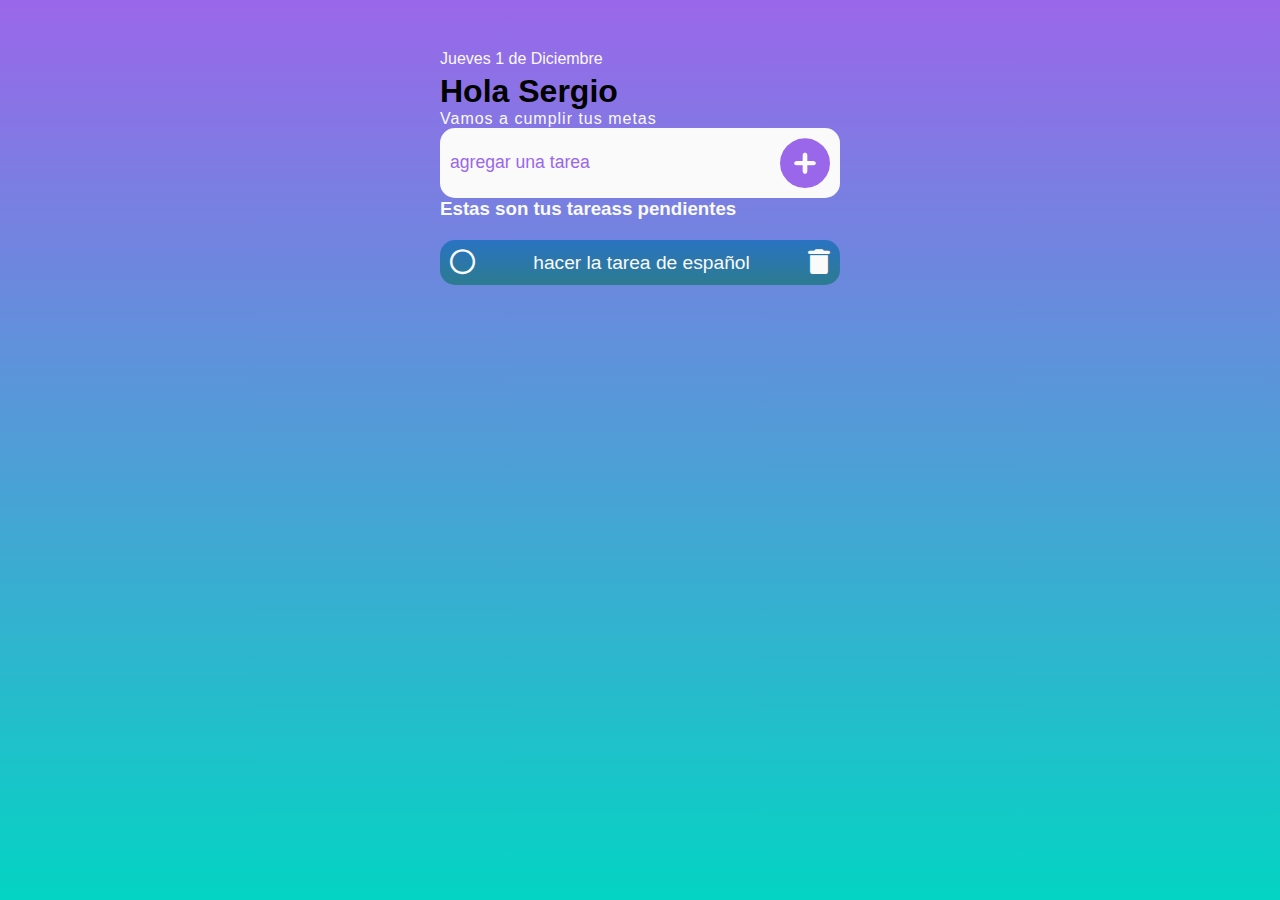
<file: Proyecto 1 JAVASCRIPT/index.html>
<!DOCTYPE html>
<html lang="en">
<head>
    <meta charset="UTF-8">
    <meta name="viewport" content="width=device-width, initial-scale=1.0">
    <link rel="stylesheet" href="https://cdnjs.cloudflare.com/ajax/libs/font-awesome/6.5.1/css/all.min.css">
    <link rel="stylesheet" href="style.css">
    <link rel="preconnect" href="https://fonts.googleapis.com">
    <link rel="preconnect" href="https://fonts.gstatic.com" crossorigin>
    <link href="https://fonts.googleapis.com/css2?family=Prompt:ital,wght@0,100;0,200;0,300;0,400;0,500;0,600;0,700;0,800;0,900;1,100;1,200;1,300;1,400;1,500;1,600;1,700;1,800;1,900&display=swap" rel="stylesheet">

    <title>TO DO LIST</title>
</head>
<body>
    <div class="container">
    <div class="perfil">
        <div id="fecha">Jueves 1 de Diciembre</div>
        <h1>Hola Sergio</h1>
        <span>Vamos a cumplir tus metas</span>
    </div>
    <div class="agregar-tarea">
        <input type="text" id="input" placeholder="agregar una tarea">
        <i id="enter" class="fas fa-plus-circle"></i>
    </div>
    <div class="seccion-tarea">
        <h3>Estas son tus tareass pendientes</h3>
        <ul id="lista">
            <li>
                <i class="far fa-circle co" data="realizado"id="0"></i>
                <p class="text" >hacer la tarea de español</p>
                <i class="fas fa-trash de" data="eliminado" id="0"></i>
            </li>
        </ul>
    </div>
</div>
<script src="script.js"></script>
</body>
</html>
</file>
<file: Proyecto 1 JAVASCRIPT/style.css>
*{
    box-sizing:border-box;
    margin:0;
    padding:0;
}
  



:root{
    --white:#fafafb;
    --purple:#9a67ea;
    --blue-light:#04d4c3;
    --blue-dark:#2a73c2;
    --green:#2c7b90;
}
body{
    background:linear-gradient(to bottom, var(--purple), var(--blue-light));
    height:100vh;
    font-family:'Promp', sans-serif;
}

.container{
    max-width:80%;
    width:400px;
    height:600px;
    margin:0 auto;
}

.perfil h1{
color:(var(--white));
}
.perfil span{
color: var(--white);
letter-spacing: 1px;
}
#fecha{
 color:var(--white);
 padding: 50px 0 5px 0;
}

/*AGREGAR TAREA*/

.agregar-tarea{
    background-color: var(--white);
    border-radius: 15px;
    height:70px;
    display: flex;
    align-items: center;
    padding:10px;
    gap: 70px;
}
.agregar-tarea input{
width: 100%;
height: 100%;
border-radius: 8px;
border:none;
background-color: var(--white);
}
.agregar-tarea i {
font-size: 50px;
color: var(--purple);

}
.agregar-tarea i:hover{
    transform:scale(1.1);
    cursor: pointer;
}
.agregar-tarea input::placeholder{
    font-size: 1.1rem;
    color: var(--purple);
}
/*sección tarea*/

.seccion-tarea h3{
color:var(--white);
margin-bottom: 20px;
}
.seccion-tarea li{
display:flex;
background: linear-gradient(to bottom, var(--blue-dark), var(--green));
border-radius: 15px;
padding: 10px;
align-items: center;
justify-content: space-between;
margin:5px 0;
color:var(--white);
}
.seccion-tarea i{
font-size:25px;

}
.seccion-tarea i:hover{
    color:var(--blue-light);
    cursor:pointer;
}
.seccion-tarea > ul p{
font-size:1.2rem;
}
.line-through{
    text-decoration: line;
    color:var(--blue-light);
}
</file>
